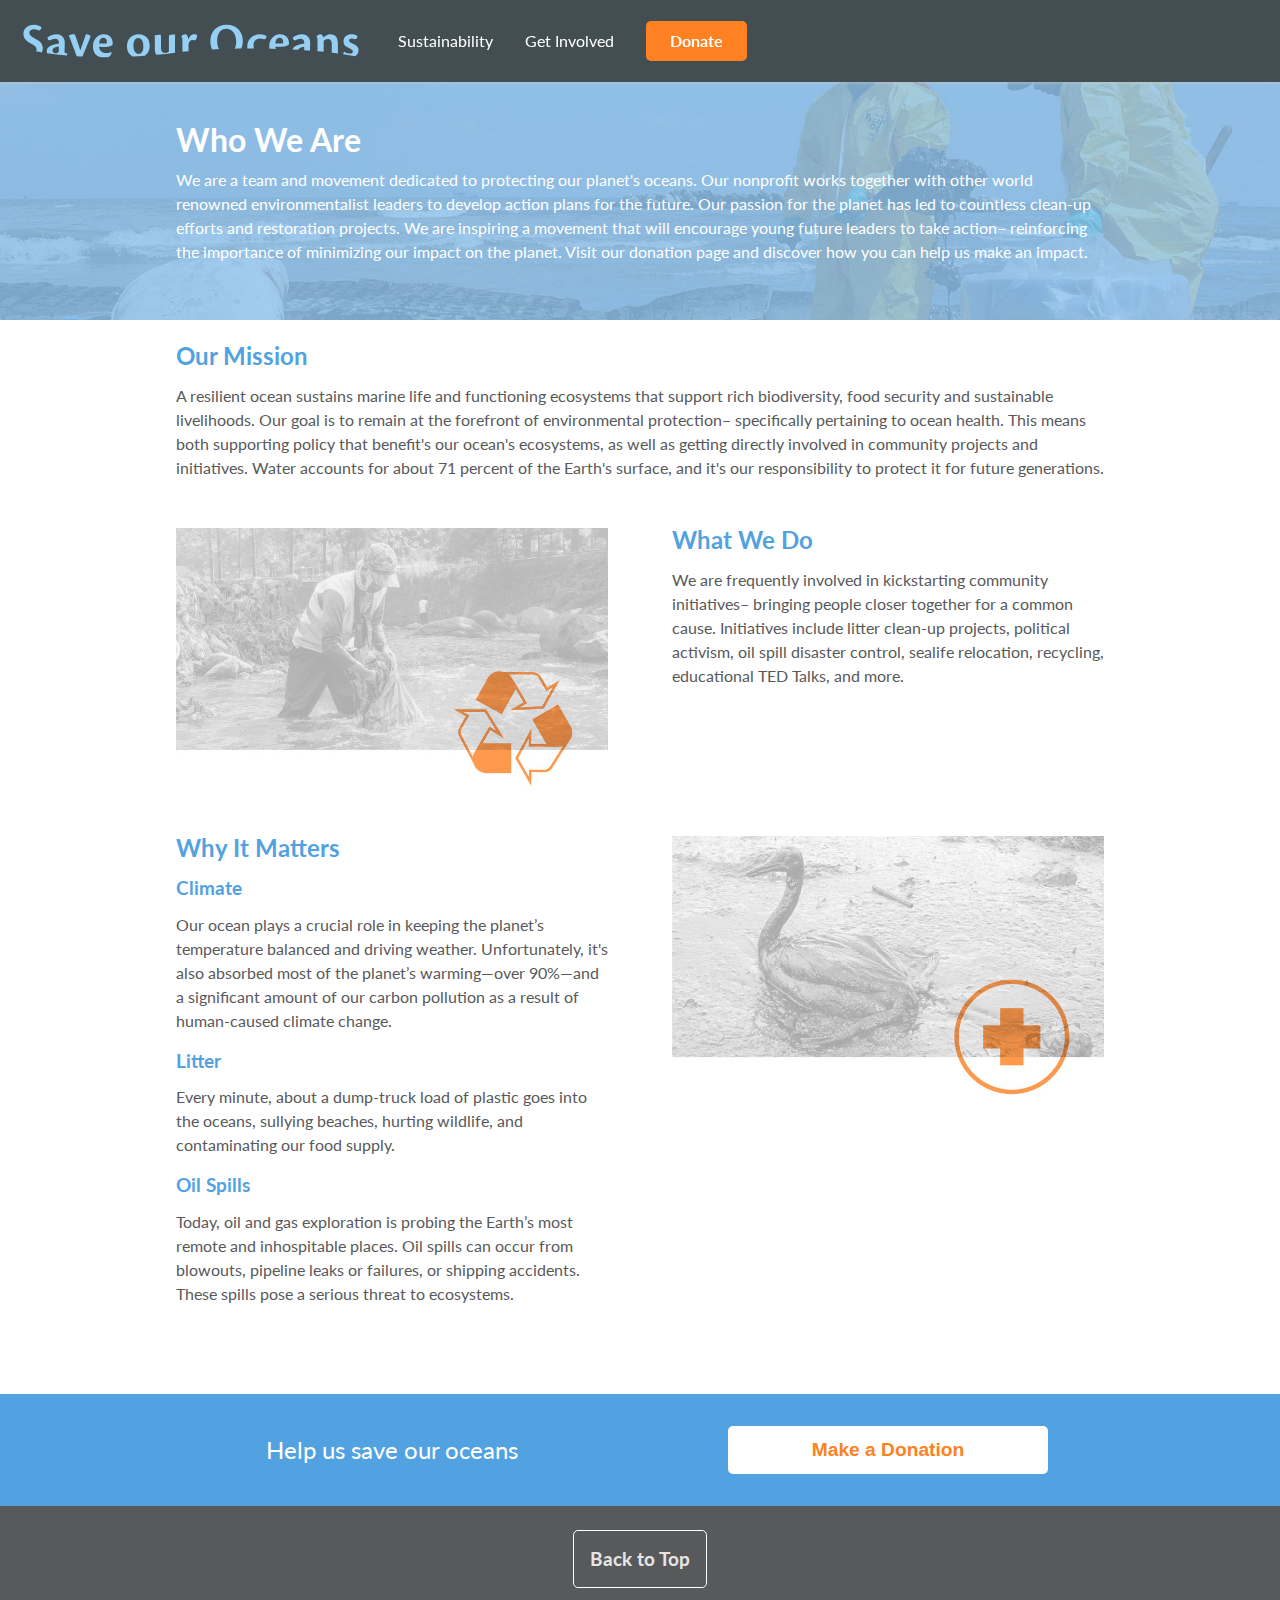
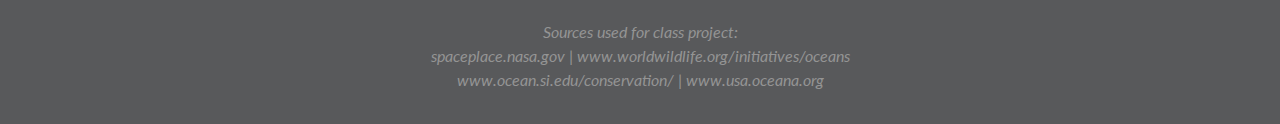
<file: index.html>
<DOCTYPE! html>
<html>
<head>
	<title></title>
	<link rel="stylesheet" type="text/css" href="group-2.css">
	<meta name="viewport" content="width=device-width, initial-scale=1.0">
	<link href="https://fonts.googleapis.com/css?family=Lato&display=swap" rel="stylesheet">
</head>
<body>

	<nav>
		<a href="index.html"><img class="top-logo" src="images/SVG/SaveOurOceansLogo.svg" width="350"></a>
		<a href="group-2-recycle.html" class="page-links">Sustainability</a>
		<a href="getInvolved.html" class="page-links">Get Involved</a>
		<a href="#/" class="page-links nav-donate-button" id="donateButton">Donate</a>
		<div id="mobile-menu-button">&#9776;</div>
	</nav>

<div id="lightbox">
  <div id="lightbox_content">
    <div id="close">&times;</div>
    <h2>Make a Donation</h2>
    <p>Taking care of our oceans is a big job and every little bit helps. There are many hardworking organizations doing everything they can protect and preserve our oceans. </p>
    <br>
    <div class="donationOption"><a href="https://theoceancleanup.com/">The Ocean Clean Up</a></div>
    <div class="donationOption"><a href="https://act.oceana.org/page/24570/donate/1?ea.tracking.id=MR_SEM_GG_Brand18&gclid=EAIaIQobChMIxp-X8PWV6AIVh5-zCh2rNw-YEAAYASAAEgKXE_D_BwE">Oceana.org</a></div>
    <div class="donationOption"><a href="https://coral.org/">Coral Reef Alliance</a></div>
    <div class="donationOption"><a href="https://www.projectaware.org/">Project AWARE</a></div>
  </div>
</div>

<div class="one-row-wrapper banner-image">	
	<div><h1>Who We Are</h1><p>We are a team and movement dedicated to protecting our planet's oceans. Our nonprofit works together with other world renowned environmentalist leaders to develop action plans for the future. Our passion for the planet has led to countless clean-up efforts and restoration projects. We are inspiring a movement that will encourage young future leaders to take action– reinforcing the importance of minimizing our impact on the planet. Visit our donation page and discover how you can help us make an impact.</p></div>
</div>

<div class="one-row-wrapper">	
	<div><h2>Our Mission</h2><p>A resilient ocean sustains marine life and functioning ecosystems that support rich biodiversity, food security and sustainable livelihoods. Our goal is to remain at the forefront of environmental protection– specifically pertaining to ocean health. This means both supporting policy that benefit's our ocean's ecosystems, as well as getting directly involved in community projects and initiatives. Water accounts for about 71 percent of the Earth's surface, and it's our responsibility to protect it for future generations. </p></div>
</div>

<div class="two-row-wrapper">
	<div><img src="images/cleaning-up-litter.jpg" width="400" alt="Man picking up litter while standing in water."></div>	
	<div><h2>What We Do</h2><p>We are frequently involved in kickstarting community initiatives– bringing people closer together for a common cause. Initiatives include litter clean-up projects, political activism, oil spill disaster control, sealife relocation, recycling, educational TED Talks, and more.</p></div>
</div>

<div class="two-row-wrapper">
	<div><h2>Why It Matters</h2><h3>Climate</h3><p>Our ocean plays a crucial role in keeping the planet’s temperature balanced and driving weather. Unfortunately, it's also absorbed most of the planet’s warming—over 90%—and a significant amount of our carbon pollution as a result of human-caused climate change.</p><h3>Litter</h3><p>Every minute, about a dump-truck load of plastic goes into the oceans, sullying beaches, hurting wildlife, and contaminating our food supply.</p><h3>Oil Spills</h3><p>Today, oil and gas exploration is probing the Earth’s most remote and inhospitable places. Oil spills can occur from blowouts, pipeline leaks or failures, or shipping accidents. These spills pose a serious threat to ecosystems.</p></div>	
	<div><img src="images/bird-covered-in-oil.jpg" width="400" alt="Bird covered in oil after oil spill."></div>
</div>


<div id="donation-container" class="two-row-wrapper">
	<div>Help us save our oceans</div>
	<div><button class="donation-button">Make a Donation</button></div>
</div>	
<footer><div id="back-top-top">Back to Top</div><div class="sources"><em>Sources used for class project:<br /><a href="https://spaceplace.nasa.gov/water/en/" target="_blank">spaceplace.nasa.gov</a>  |  <a href="https://www.worldwildlife.org/initiatives/oceans" target="_blank">www.worldwildlife.org/initiatives/oceans</a><br /><a href="https://ocean.si.edu/conservation/climate-change/how-you-can-help-ocean" target="_blank">www.ocean.si.edu/conservation/</a>  |  <a href="https://usa.oceana.org/blog/photos-international-coastal-cleanup-day-five-ways-help-oceans" target="_blank">www.usa.oceana.org</a></em></div>
</footer>

<script type="text/javascript" src="group-2.js"></script>
</body>
</html>
</file>
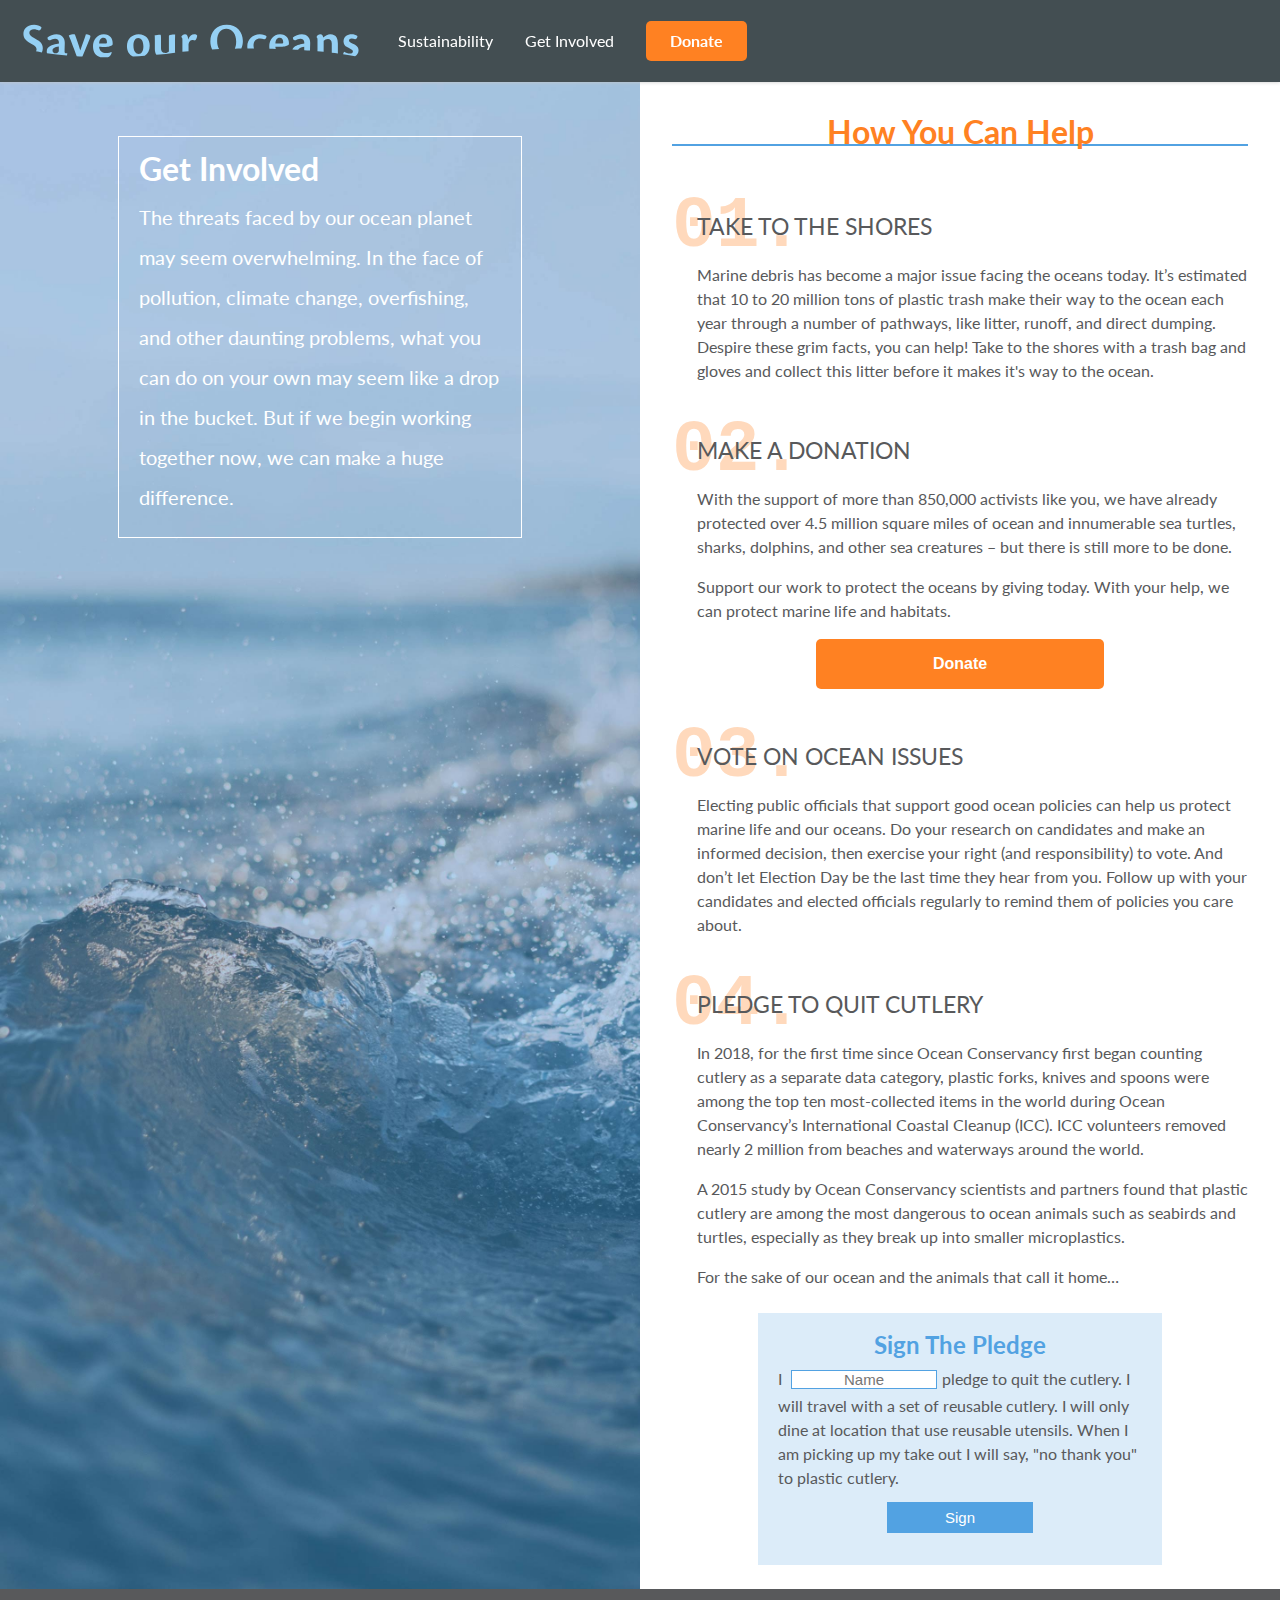
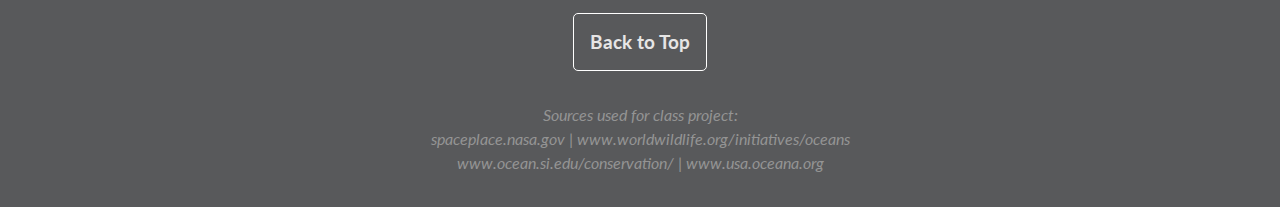
<file: getInvolved.html>
<DOCTYPE! html>
<html>
<head>
	<title></title>
	<link rel="stylesheet" type="text/css" href="group-2.css">
	<meta name="viewport" content="width=device-width, initial-scale=1.0">
    <link href="https://fonts.googleapis.com/css?family=Lato&display=swap" rel="stylesheet">
</head>
<body>

	<nav>
        <a href="index.html"><img class="top-logo" src="images/SVG/SaveOurOceansLogo.svg" width="350"></a>
        <a href="group-2-recycle.html" class="page-links">Sustainability</a>
        <a href="getInvolved.html" class="page-links">Get Involved</a>
        <a href="#/" class="page-links nav-donate-button" id="donateButton">Donate</a>
        <div id="mobile-menu-button">&#9776;</div>
    </nav>
    
<div class="get-involved">
<div class="two-row-wrapper two-row-wrapper-get-involved-page margin-top-spacer">
	
	<div class="left">
        <div class="text">
        <h1>Get Involved</h1>
        <p>The threats faced by our ocean planet may seem overwhelming. In the face of pollution, climate change, overfishing, and other daunting problems, what you can do on your own may seem like a drop in the bucket. But if we begin working together now, we can make a huge difference.</p>
    </div></div>	
	
	<div class="entry">
        <H1>How You Can Help</H1>
        <div class="entry">
            <span class="number"><b>01.</b></span>
            <h4>Take to the shores</h4>

            <p>Marine debris has become a major issue facing the oceans today. It’s estimated that 10 to 20 million tons of plastic trash make their way to the ocean each year through a number of pathways, like litter, runoff, and direct dumping. Despire these grim facts, you can help! Take to the shores with a trash bag and gloves and collect this litter before it makes it's way to the ocean.
       
        </div>
        
        <div class="entry">
            <span class="number"><b>02.</b></span>
            <h4>Make a donation</h4>
            
                <p>With the support of more than 850,000 activists like you, we have already protected over 4.5 million square miles of ocean and innumerable sea turtles, sharks, dolphins, and other sea creatures – but there is still more to be done.</p>

                <p>Support our work to protect the oceans by giving today. With your help, we can protect marine life and habitats.</p>
<button id="donateButtonInBodyText">Donate</button>

<div id="lightbox">
  <div id="lightbox_content">
    <div id="close">&times;</div>
    <h2>Make a Donation</h2>
    <p>Taking care of our oceans is a big job and every little bit helps. There are many hardworking organizations doing everything they can protect and preserve our oceans. </p>
    <br>
    <div class="donationOption"><a href="https://theoceancleanup.com/">The Ocean Clean Up</a></div>
    <div class="donationOption"><a href="https://act.oceana.org/page/24570/donate/1?ea.tracking.id=MR_SEM_GG_Brand18&gclid=EAIaIQobChMIxp-X8PWV6AIVh5-zCh2rNw-YEAAYASAAEgKXE_D_BwE">Oceana.org</a></div>
    <div class="donationOption"><a href="https://coral.org/">Coral Reef Alliance</a></div>
    <div class="donationOption"><a href="https://www.projectaware.org/">Project AWARE</a></div>
  </div>
</div>
  
        </div>
            <div class="entry">
            <span class="number"><b>03.</b></span>
            <h4>Vote on ocean issues</h4>
            
                <p>Electing public officials that support good ocean policies can help us protect marine life and our oceans. Do your research on candidates and make an informed decision, then exercise your right (and responsibility) to vote. And don’t let Election Day be the last time they hear from you. Follow up with your candidates and elected officials regularly to remind them of policies you care about.</p>
         
        </div>
            
        <div class="entry">    
            <span class="number"><b>04.</b></span>
            <h4>Pledge to quit cutlery</h4>
            <p>In 2018, for the first time since Ocean Conservancy first began counting cutlery as a separate data category, plastic forks, knives and spoons were among the top ten most-collected items in the world during Ocean Conservancy’s International Coastal Cleanup (ICC). ICC volunteers removed nearly 2 million from beaches and waterways around the world.</p>
            <p>A 2015 study by Ocean Conservancy scientists and partners found that plastic cutlery are among the most dangerous to ocean animals such as seabirds and turtles, especially as they break up into smaller microplastics.</p>
            <p>For the sake of our ocean and the animals that call it home…</p>
            <br>
            
            <div class="pledge">
                
            <h2>Sign The Pledge</h2>
            I <input type="text" id="pledgeName" placeholder="Name">pledge to quit the cutlery. I will travel with a set of reusable cutlery. I will only dine at location that use reusable utensils. When I am picking up my take out I will say, "no thank you" to plastic cutlery. 
            <br>
                
            <input type="button" id="sign" placeholder="sign" value="Sign">
                
            </div>
        </div>
	</div>
</div>

<footer><div id="back-top-top">Back to Top</div><div class="sources"><em>Sources used for class project:<br /><a href="https://spaceplace.nasa.gov/water/en/" target="_blank">spaceplace.nasa.gov</a>  |  <a href="https://www.worldwildlife.org/initiatives/oceans" target="_blank">www.worldwildlife.org/initiatives/oceans</a><br /><a href="https://ocean.si.edu/conservation/climate-change/how-you-can-help-ocean" target="_blank">www.ocean.si.edu/conservation/</a>  |  <a href="https://usa.oceana.org/blog/photos-international-coastal-cleanup-day-five-ways-help-oceans" target="_blank">www.usa.oceana.org</a></em></div>
</footer>

<script type="text/javascript" src="group-2.js"></script>
<script>

// Signing the pledge
var sign = document.getElementById('sign');

sign.addEventListener("click", function() {
    var naming = document.getElementById('pledgeName');
    alert(naming.value + ", thank you for pledging to quit the cutlery.");
});

</script>
</body>
</html>    
    
<!-- sources:
https://ocean.si.edu/conservation/climate-change/how-you-can-help-ocean

https://usa.oceana.org/blog/photos-international-coastal-cleanup-day-five-ways-help-oceans
-->
</file>
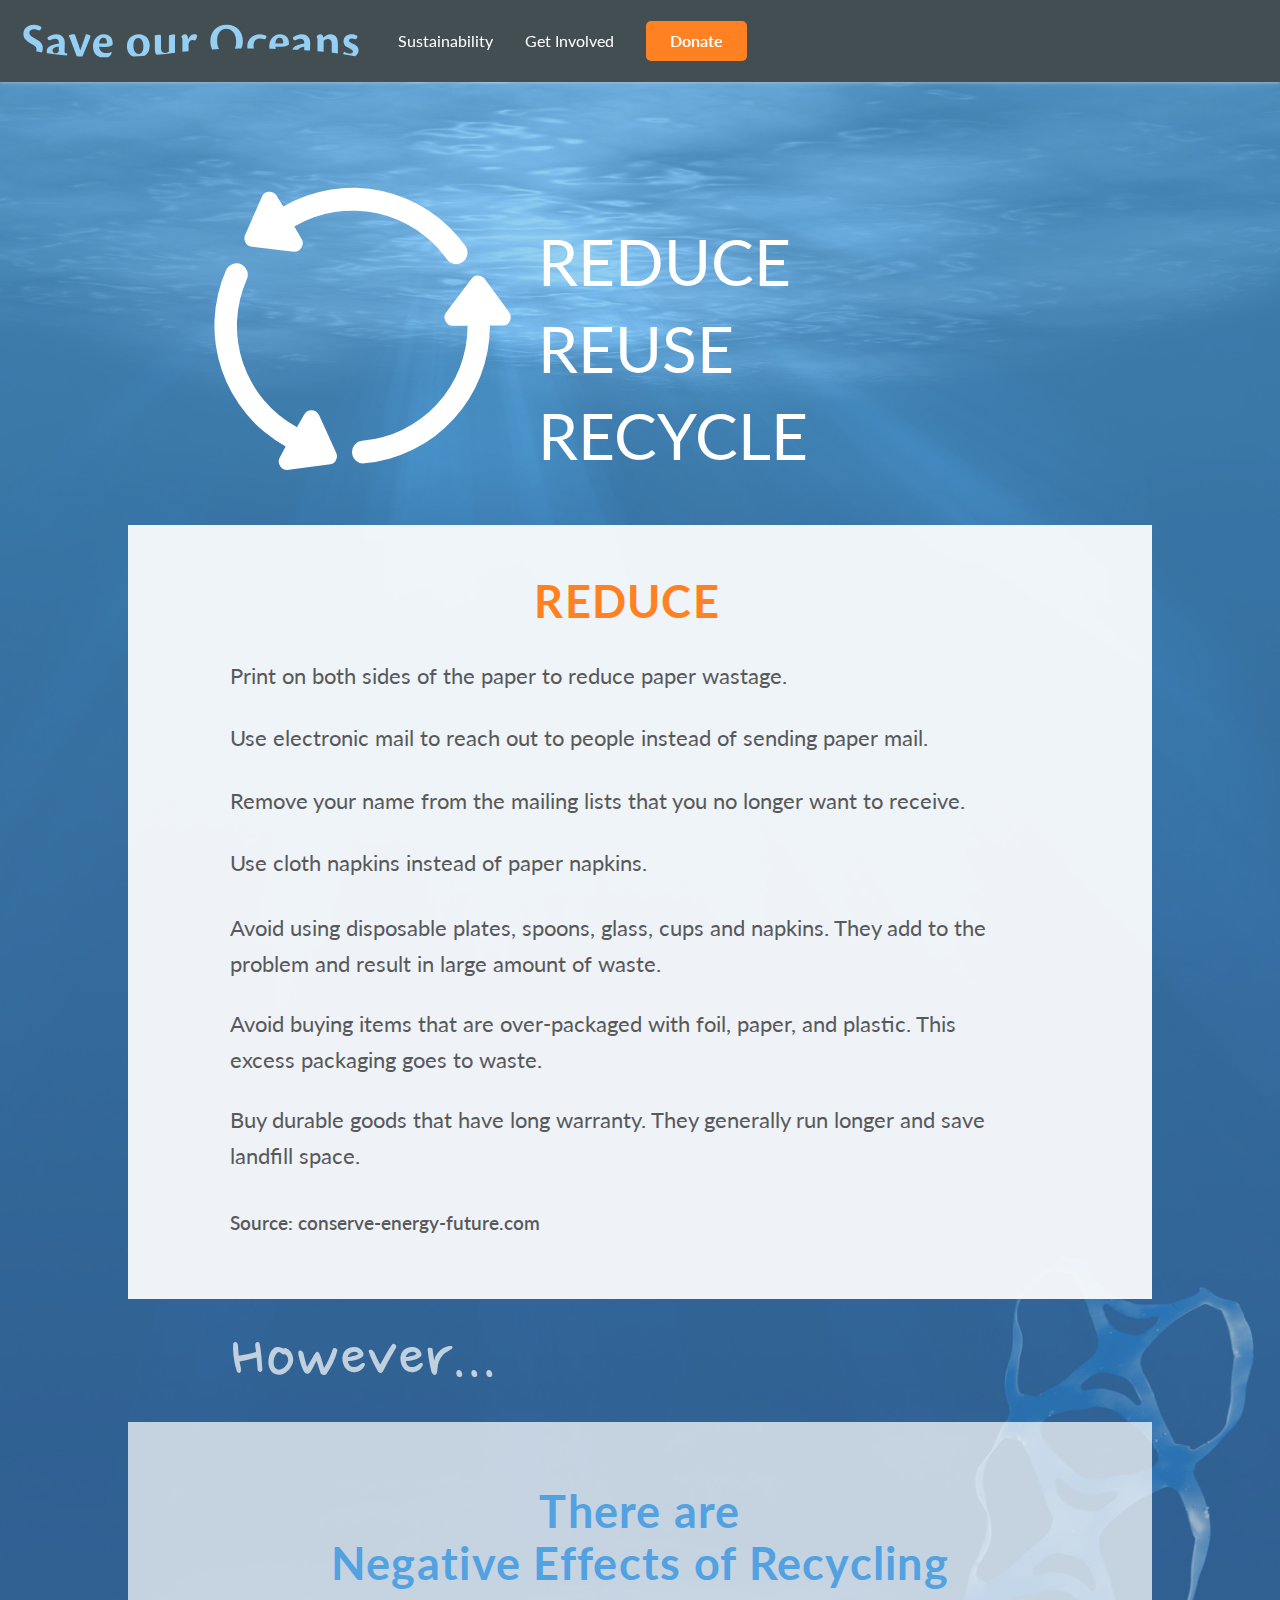
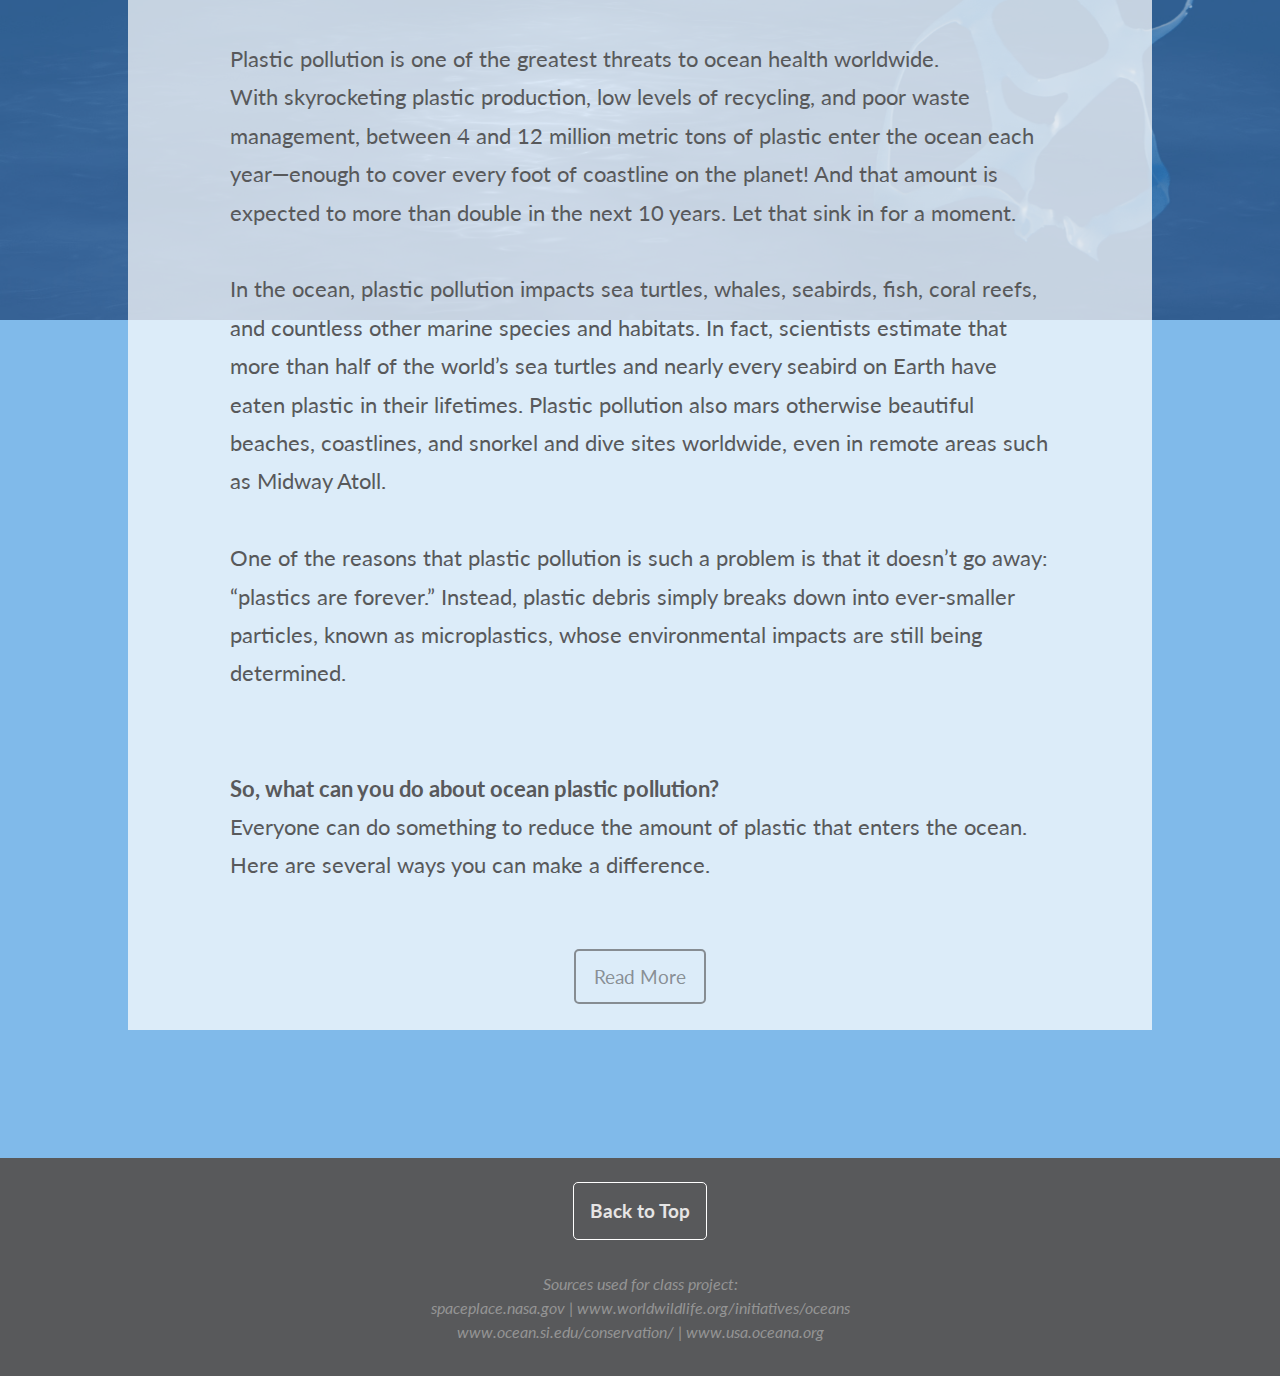
<file: group-2-recycle.html>
<!DOCTYPE html>
<html>
<head>
	<title>Save our Oceans - Sustainability page</title>
    
    <link rel="stylesheet" type="text/css" href="group-2.css">
    
    <link rel="stylesheet" type="text/css" href="group-2-recycle.css">
    
	<meta name="viewport" content="width=device-width, initial-scale=1.0">
    <link href="https://fonts.googleapis.com/css?family=Lato:300,300i,400,400i,700,700i,900,900i&display=swap" rel="stylesheet">
    <link href="https://fonts.googleapis.com/css?family=Amatic+SC|Architects+Daughter|Covered+By+Your+Grace|Gamja+Flower|Give+You+Glory|Mansalva|Mrs+Saint+Delafield|Nanum+Pen+Script|Poor+Story&display=swap" rel="stylesheet">
    <script src="https://ajax.googleapis.com/ajax/libs/jquery/3.4.1/jquery.min.js"></script>
</head>
<body class="wrapper_RM">
       
<nav>
        <a href="index.html"><img class="top-logo" src="images/SVG/SaveOurOceansLogo.svg" width="350"></a>
        <a href="group-2-recycle.html" class="page-links">Sustainability</a>
        <a href="getInvolved.html" class="page-links">Get Involved</a>
        <a href="#/" class="page-links nav-donate-button" id="donateButton">Donate</a>
        <div id="mobile-menu-button">&#9776;</div>
    </nav>

<div id="lightbox">
  <div id="lightbox_content">
    <div id="close">&times;</div>
    <h2>Make a Donation</h2>
    <p>Taking care of our oceans is a big job and every little bit helps. There are many hardworking organizations doing everything they can protect and preserve our oceans. </p>
    <br>
    <div class="donationOption"><a href="https://theoceancleanup.com/">The Ocean Clean Up</a></div>
    <div class="donationOption"><a href="https://act.oceana.org/page/24570/donate/1?ea.tracking.id=MR_SEM_GG_Brand18&gclid=EAIaIQobChMIxp-X8PWV6AIVh5-zCh2rNw-YEAAYASAAEgKXE_D_BwE">Oceana.org</a></div>
    <div class="donationOption"><a href="https://coral.org/">Coral Reef Alliance</a></div>
    <div class="donationOption"><a href="https://www.projectaware.org/">Project AWARE</a></div>
  </div>
</div>

<div class="underThesea">
	<div class="contentBox">
        <div class="swop"><img id="threeRsWhite" href="images/SVG/recycleThinner.svg" alt="recycling symbol" src="images/SVG/recycleThinner.svg">
        </div>
        <div class="sustain">
            <ul class="listed">
                <li id="R1">REDUCE</li><br/>
                <li id="R2">REUSE</li><br/>
                <li id="R3">RECYCLE</li><br/>
            </ul>
        </div>
        <div id="R1_Explained">
             
             <div class="rListgroup_R1">REDUCE<br/>
	         </div>
               
             <div class="rlisting_R1">Print on both sides of the paper to reduce paper wastage.</div>
               
             <div class="rlisting_R1">Use electronic mail to reach out to people instead of sending paper mail.</div>
               
             <div class="rlisting_R1">Remove your name from the mailing lists that you no longer want to receive.</div>
               
             <div class="rlisting_R1 rlistingL_R1">Use cloth napkins instead of paper napkins.</div>
               
             <div class="rlistingL2_R1">Avoid using disposable plates, spoons, glass, cups and napkins. They add to the problem and result in large amount of waste.</div>
               
             <div class="rlistingL2_R1">Avoid buying items that are over-packaged with foil, paper, and plastic. This excess packaging goes to waste.</div>
               
             <div class="rlistingL2_R1">Buy durable goods that have long warranty. They generally run longer and save landfill space.</div>
          
            <div class="source_R1">Source: conserve-energy-future.com </div>
        
        </div>

        
        <div id="R2_Explained">
             
             <div class="rListgroup_R2">REUSE<br/>
	         </div>
             
             <div class="rlisting_R2">Used wood can be used as firewood or can be used woodcrafts.</div>
            
             <div class="rlisting_R2 rlistingL_R2">Old and waste envelopes can be used by children to make short notes.</div>
            
             <div class="rlistingL2_R2">Old jars and pots can be used to store items in kitchen. They can also be used to store loose items together such as computer wires.</div>
               
             <div class="rlistingL2_R2">Old tires can either be sent to recycling station or can be used to make tire swing.</div>
               
             <div class="rlistingL2_R2">Old newspapers can be used to pack items when you’re planning to move to another home or store old items.</div>
            
             <div class="rlistingL2_R2">Waste paper can be used to make notes and sketches and can be send to recycling center when you don’t need them anymore.</div>
            
             <div class="rListgroup_R2 Head2_R2">Donate<br/>
	         </div>
               
             <div class="rlistingL2_R2">Your old books can be used by poor children or can be donated to public libraries.</div>
               
             <div class="rlistingL2_R2">Your unwanted clothes can be used by street children or can be donated to charity institutions.</div>
               
             <div class="rlistingL2_R2">Old electric equipment can be donated to schools or NGO’s so that they can use them.</div>
            
             <div class="rlistingL2_R2">Rechargeable batteries can be used again and again and helps to reduce unnecessary wastage as opposed to regular batteries.</div>
          
             <div class="source_R2">Source: conserve-energy-future.com </div>
        
        </div>
 
        <div id="R3_Explained">
             
             <div class="rListgroup_R3">RECYCLE<br/>
	         </div>
             
             <div class="rlisting_R3">Buy products that can be recycled such as glass jars.</div>
            
             <div class="rlisting_R3">Buy products that have been made from recycled material.</div>
            
             <div class="rlisting_R3 rlistingL_R3">Use recycled paper for printing or making paper handicrafts.</div>
            
             <div class="rlistingL2_R3">Buy products from market that are made up of recycled materials i.e. the product should be environment friendly.</div>
               
             <div class="rlistingL2_R3">Avoid buying hazardous materials that could pose difficulty for you to recycle. Buy non-toxic products, whenever possible.</div>

          
            <div class="source_R3">Source: conserve-energy-future.com </div>
        
        </div>
        <div class="however">
        However...
        </div>
        <div>
        <img id="rings" href="images/plastic_rings.png" src="images/plastic_rings.png" alt="plastic rings floating in ocean">
        </div>
        <div class="NegFx">
             
             <div class="rListgroup_NegFx">There are<br/>Negative Effects of Recycling<br/>
	         </div>
             
             <div class="rArticle">Plastic pollution is one of the greatest threats to ocean health worldwide.<br/>With skyrocketing plastic production, low levels of recycling, and poor waste management, between 4 and 12 million metric tons of plastic enter the ocean each year—enough to cover every foot of coastline on the planet! And that amount is expected to more than double in the next 10 years. Let that sink in for a moment.<br/>
             <br/>

             In the ocean, plastic pollution impacts sea turtles, whales, seabirds, fish, coral reefs, and countless other marine species and habitats. In fact, scientists estimate that more than half of the world’s sea turtles and nearly every seabird on Earth have eaten plastic in their lifetimes. Plastic pollution also mars otherwise beautiful beaches, coastlines, and snorkel and dive sites worldwide, even in remote areas such as Midway Atoll.<br/><br/>
             
             One of the reasons that plastic pollution is such a problem is that it doesn’t go away: “plastics are forever.” Instead, plastic debris simply breaks down into ever-smaller particles, known as microplastics, whose environmental impacts are still being determined.<br/><br/></div>
            
             <div class="helpUs">
             <b>So, what can you do about ocean plastic pollution?</b><br/>
             Everyone can do something to reduce the amount of plastic that enters the ocean. Here are several ways you can make a difference.<br/><br/>
             </div>
            
             <div id="buttonMore" type="button">
             </div>
             
             <span id="hiddenWords">
                 
             <div class="waysToHelp">
             <b>Reduce Your Use of Single-Use Plastics</b><br/>
             Wherever you live, the easiest and most direct way that you can get started is by reducing your own use of single-use plastics. Single-use plastics include plastic bags, water bottles, straws, cups, utensils, dry cleaning bags, take-out containers, and any other plastic items that are used once and then discarded.<br/>
             The best way to do this is by a) refusing any single-use plastics that you do not need (e.g. straws, plastic bags, takeout utensils, takeout containers), and b) purchasing, and carrying with you, reusable versions of those products, including reusable grocery bags, produce bags, bottles, utensils, coffee cups, and dry cleaning garment bags. And when you refuse single-use plastic items, help businesses by letting them know that you would like them to offer alternatives.<br/><br/>
             </div>
            
             <div class="waysToHelp">
             <b>Recycle Properly</b><br/>
             This should go without saying, but when you use single-use (and other) plastics that can be recycled, always be sure to recycle them. At present, just 9% of plastic is recycled worldwide. Recycling helps keep plastics out of the ocean and reduces the amount of “new” plastic in circulation. If you need help finding a place to recycle plastic waste near you, check Earth911’s recycling directory. It's also important to check with your local recycling center about the types of plastic they accept.<br/><br/>
             </div>
            
             <div class="waysToHelp">
             <b>Participate In (or Organize) a Beach or River Cleanup</b><br/>
             Help remove plastics from the ocean and prevent them from getting there in the first place by participating in, or organizing a cleanup of your local beach or waterway. This is one of the most direct and rewarding ways to fight ocean plastic pollution. You can simply go to the beach or waterway and collect plastic waste on your own or with friends or family, or you can join a local organization’s cleanup or an international event like the International Coastal Cleanup.<br/><br/>
             </div>
            
             <div class="waysToHelp">
             <b>Support Bans</b><br/>
             Many municipalities around the world have enacted bans on single use plastic bags, takeout containers, and bottles. You can support the adoption of such policies in your community. Here is a list of resources for legislative bodies considering limiting the use of plastic bags.<br/><br/>
             </div>
            
             <div class="waysToHelp">
             <b>Avoid Products Containing Microbeads</b><br/>
             Tiny plastic particles, called “microbeads,” have become a growing source of ocean plastic pollution in recent years. Microbeads are found in some face scrubs, toothpastes, and bodywashes, and they readily enter our oceans and waterways through our sewer systems, and affect hundreds of marine species. Avoid products containing plastic microbeads by looking for “polythelene” and “polypropylene” on the ingredient labels of your cosmetic products (find a list of products containing microbeads here).<br/><br/>
             </div>
            
             <div class="waysToHelp">
             <b>Spread the Word</b><br/>
             Stay informed on issues related to plastic pollution and help make others aware of the problem. Tell your friends and family about how they can be part of the solution, or host a viewing party for one of the many plastic pollution focused documentaries, like Bag It, Addicted to Plastic,
             Plasticized, or Garbage Island.<br/><br/>
             </div>
            
             <div class="waysToHelp">
             <b>Support Organizations Addressing Plastic Pollution</b><br/>
             There are many non-profit organizations working to reduce and eliminate ocean plastic pollution in a variety of different ways, including Oceanic Society, Plastic Pollution Coalition, 5 Gyres, Algalita, Plastic Soup Foundation, and others. These organizations rely on donations from people like you to continue their important work. Even small donations can make a big difference!<br/><br/>
             </div>
            
             <div class="rArticle">
             These seven ideas only scratch the surface for ways you can help address the growing problem of plastic pollution in the oceans. The important thing is that we all do something, no matter how small. For more ideas and resources, sign up to join our Blue Habits community of people worldwide committed to joyful daily actions that improve ocean health.<br/>
             </div>
          
             <div class="source_NegFx" id="sourceMore">Source: Brian Hutchinson, oceanicsociety.org </div>
                 
              </span>
            
             <div id="readMoreOrLess" type="button">Read More
             </div>
        
        </div>
        
        
    </div>
</div>

<div id="lightbox">
  <div id="lightbox_content">
    <div id="close">&times;</div>
    <h2>Make a Donation</h2>
    <p>Taking care of our oceans is a big job and every little bit helps. There are many hardworking organizations doing everything they can protect and preserve our oceans. </p>
    <br>
    <div class="donationOption"><a href="https://theoceancleanup.com/">The Ocean Clean Up</a></div>
    <div class="donationOption"><a href="https://act.oceana.org/page/24570/donate/1?ea.tracking.id=MR_SEM_GG_Brand18&gclid=EAIaIQobChMIxp-X8PWV6AIVh5-zCh2rNw-YEAAYASAAEgKXE_D_BwE">Oceana.org</a></div>
    <div class="donationOption"><a href="https://coral.org/">Coral Reef Alliance</a></div>
    <div class="donationOption"><a href="https://www.projectaware.org/">Project AWARE</a></div>
  </div>
</div>

<footer><div id="back-top-top">Back to Top</div><div class="sources"><em>Sources used for class project:<br /><a href="https://spaceplace.nasa.gov/water/en/" target="_blank">spaceplace.nasa.gov</a>  |  <a href="https://www.worldwildlife.org/initiatives/oceans" target="_blank">www.worldwildlife.org/initiatives/oceans</a><br /><a href="https://ocean.si.edu/conservation/climate-change/how-you-can-help-ocean" target="_blank">www.ocean.si.edu/conservation/</a>  |  <a href="https://usa.oceana.org/blog/photos-international-coastal-cleanup-day-five-ways-help-oceans" target="_blank">www.usa.oceana.org</a></em></div>
</footer>
    
<script type="text/javascript" src="group-2.js"></script>
</body>
</html>
</file>
<file: group-2.css>
* {
	margin: 0;
    box-sizing:border-box;
}

h1, h2, h3 {
	margin-bottom: .8rem;
	color: #52a2e2;
	padding: 0;
}

body {
	font-family: 'Lato', Calibri;
	font-weight: 400;
	line-height: 1.5rem;
	color: #58595b;
    display: block;
	overflow:auto;
}
.wrapper_RM {
    width:100vw;
    margin-left: auto;
    margin-right: auto;
}
h1 {
	font-weight: bold;
	color: #ff8122;
}

h2 {
	font-weight: bold;
	margin-bottom: .5rem;
	color: #52a2e2;
}

h3 {
	font-weight: bold;
	color: #52a2e2;
	margin-top: 1rem;
}

h3 + p {
	margin-top: 0;
}

p {
	margin-top: 1rem;
}

nav {
	display: flex;
    align-items: center;
    background-color: #434e52;
    padding-top: 1rem;
    padding-bottom: 1rem;
    padding-right: 1rem;
    -webkit-box-shadow: 0px 0px 4px 0px rgba(199,199,199,1);
-moz-box-shadow: 0px 0px 4px 0px rgba(199,199,199,1);
box-shadow: 0px 0px 4px 0px rgba(199,199,199,1);
    position: fixed;
    width: 100%;
    margin-bottom: 1.5rem;
    transition: top .5s;
    z-index: 99999;
    top: 0;
}

nav a {
	color: white;
	text-decoration: none;
}

nav a:hover {
	color: #FF8122;
}

nav > * {
	padding-left: 1rem;
	padding-right: 1rem;
}

a.current-page {
	color: #ff8122;
}

#mobile-menu-button {
	display: none;
	position: absolute;
	color: white;
	font-size: 2rem;
	cursor: pointer;
	top: 1.6rem;
	right: .5rem;
}

.top-logo {
	display: block;
	color: white;
	align-items: right;
	padding-left: 0;
	max-width: 100%;
}

.sustain ul li{
    display:inline-block;
}

.two-row-wrapper {
	display: flex;
}

.two-row-wrapper > * {
	flex: 1;
    padding: 1.5rem 2rem 1.5rem 2rem;
}

.pledge {
    background-color: rgba(82,162,226,.2);
    padding: 20px;
    width: 70%;
    margin: 0px auto;
}

.pledge p {
    color: #52a2e2;
}

.pledge h2 {
    text-align: center;
}

.number {
    color:rgba(255,129,34,.3);
    /*use .3 for rgba not .2 */
    font-size:73px;
    font-family: "Courier New", Courier, monospace;
    position: absolute;
    padding-top: 3.5rem;
}

.entry h4 {
    color: #58595b;
    text-transform: uppercase;
    position: relative;
    z-index: 9999;
    padding-top: 55px;
    padding-left: 25px;
    font-size: 23px;
    margin-bottom: 25px;
    font-weight: 400;
}

.entry p {
    padding-left: 25px;
}

.entry h1 {
    margin-top: 3rem;
    border-bottom: 2px solid #52a2e2;
    text-align: center;
}

.left {
    background-image: url(images/12.jpg);
    background-repeat: no-repeat; /* Do not repeat the image */
    background-size: cover; /
}

.left p {
    color: white;
    line-height: 2;
    font-size: 20px;
}

.left h1 {
    color:white;
}

.left .text {
    border: 1px solid white;
    padding: 20px;
    width: 70%;
    margin: 0 auto;
    margin-top: 4rem; 
}

input[type=button], input[type=submit], input[type=reset] {
  background-color: #52a2e2;
  border: none;
  color: white;
  padding: 7px 15px;
  text-decoration: none;
  cursor: pointer;
font-size: 15px;
width: 20%;
    display: block;
    margin: 12px auto;
    text-align:center;
}

input[type=text] {
  border: 1px solid #52a2e2;
  color: black;
  padding: 0px 15px;
  text-decoration: none;
  cursor: pointer;
font-size: 15px;
    width: 20%;
    margin: 5px 5px;
    text-align:center;
}

.banner-image {
	background-image: url("images/cleaning-ocean.jpg");
	background-size: cover;
	color: white;
	padding-top: 6.5rem;
	padding-bottom: 2rem;
}

.banner-image h1, .banner-image h2, .banner-image h3 {
	color: white;
}

.two-row-wrapper, .one-row-wrapper {
	display: flex;
}

.two-row-wrapper img, .one-row-wrapper img {
	width: 100%;
}

.two-row-wrapper > *, .one-row-wrapper > *{
	flex: 1;
	padding: 1.5rem 2rem 1.5rem 2rem;
}

#donation-container {
	align-items: center;
	text-align: center;
	justify-content: center;
	background-color: #52a2e2;
	height: 7rem;
	margin-top: 4rem;
	color: white;
	font-size: 1.5rem;
}

button:hover {
	opacity: .7;
	transition: opacity .5s;
	cursor: pointer;
}

.donation-button {
    background-color: white;
    border: 0;
    border-radius: 5px;
    width: 20rem;
    height: 3rem;
    font-size: 1.2rem;
    font-weight: bold;
    color: #ff8122;
}

footer {
	display: flex;
	flex-direction: column;
	align-items: center;
	justify-content: center;
	text-align: center;
	color: white;
	background-color: #58595b;	
}

.footer-logo-wrapper {
	width:100%;
	padding-top: 2rem;
	padding-bottom: 2rem;
	background-image: url('images/water.jpg');
	background-size: cover;
}

.footer-logo {
	max-width: 90%;
}

#back-top-top {
	color: #e6e5e5;
	font-size: 1.2rem;
	cursor: pointer;
	margin-top: 2rem;
	padding: 1rem;
	border: 1px solid white;
	font-weight: bold;
	width: fit-content;
	margin: 0 auto;
	margin-top: 1.5rem;
	border-radius: 5px;
}

#back-top-top:hover {
	opacity: .7;
}

.sources {
	padding-top: 2rem;
	padding-bottom: 2rem;
}

.sources, .sources a {
	text-align: center;
	color: #949494;
	text-decoration: none;
}

.margin-top-spacer {
	margin-top: 3rem;
}

#lightbox {
  position: fixed;
  width: 100%;
  height: 100%;
  top: 0px;
  left: 0px;
  background: rgba(0, 0, 0, 0.3);
  display: none;
  z-index: 99999999999999;
}

#lightbox.open {
  display: block;
  background:url(images/water.png);
  background-size: cover;
}

#lightbox_content {
  position: absolute;
  width: 350px;
  height: auto;
  background: white;
  border: 1px solid #52a2e2;;
  border-radius: 3px;
  top: 38%;
  left: 0;
  right: 0;
  margin: 0 auto;
  margin-top: -200px;
  text-align: center;
  padding: 60px 30px;
}

#close {
  position: absolute;
  right: 20px;
  top: 20px;
  height: 20px;
  width: 20px;
  font-size: 40px;
  text-align: center;
  color: rgba(255,129,34);
  cursor: pointer;
}

.donationOption {
  padding: 10px;
  background: #52a2e2;
  width: 170px;
  margin: 10px auto;
}

.donationOption a {
  text-decoration: none;
  color:white;
}

.donationOption:hover {
  background: rgba(82,162,226,.8);
}

button#donateButton {
    cursor: pointer;
    background: orange;
    padding: 8px;
    color: white;
    margin: 0px auto;
    display: block;
    font-weight: 700;
    font-size: 15px;
    text-transform: uppercase;
    margin-top: 10px
}

#donateButtonInBodyText {
      background-color: #ff8122;
      display: block;
      padding: 1rem;
      padding-left: 1.5rem;
      padding-right: 1.5rem;
      color: white;
      font-size: 1rem;
      font-weight: bold;
      border-radius: 5px;
      margin: 0 auto;
      border: 0;
      min-width: 50%;
      margin-top: 1rem;
}

/* MEDIA QUERIES ***************************************************************/

@media screen and (max-width: 649px) {

	nav {
		height: auto;
		flex-direction: column;
		align-items: center;
		padding: 0;
		padding-top: 5rem;
		justify-content: center;
	}

	/* hide links on mobile until hamburger icon is clicked */
	nav > a.page-links {
		padding: 1rem;
		display: none;
		width: 100%;
		text-align: center;
	}

	#mobile-menu-button {
		display: block;
	}

	.top-logo {
		position: absolute;
    	top: 1.5rem;
    	left: 1rem;
 		  width: 15rem;
	}

	.two-row-wrapper {
		flex-direction: column;
	}

	#donation-container {
		height: initial;
	}

	#donation-container div:nth-child(1) {
    	padding-bottom: 0;
  }
    .sources {
    	font-size: .8rem;
  }
  .left .text {
    width: 100%;
    margin-top: 3rem;
    margin-bottom: 3rem;
  }
  .pledge {
    width: 100%;
  }
  .pledge input[type=text] {
    padding: 0;
  }
}

@media screen and (min-width: 650px) {
	a.nav-donate-button {
    	background-color: #ff8122;
    	display: block;
    	padding: .5rem;
    	padding-left: 1.5rem;
    	padding-right: 1.5rem;
    	color: white;
    	font-weight: bold;
    	border-radius: 5px;
    	margin-right: 1rem;
    	margin-left: 1rem;
	}
	a.nav-donate-button:hover {
		color: white;
		opacity: .7;
		transition: opacity .5s;
	}
    
    input[type=text] {
        width: 40%;
    }
    input[type=button], input[type=submit], input[type=reset] {
        width: 40%;
    }
    
}

@media screen and (min-width: 1050px) {
	.two-row-wrapper, .one-row-wrapper {
		  padding-left: 9rem;
		  padding-right: 9rem;
	}
  .two-row-wrapper-get-involved-page {
      padding-left: 0;
      padding-right: 0;
  }
}
</file>
<file: group-2-recycle.css>
.underThesea {
  background-image: url("images/underthesea.jpg");
  background-color: #52a2e273;
  background-repeat: no-repeat;
    background-position:top;
  background-attachment:fixed;
  background-size: cover;
    overflow: auto;
    display: block;
}
.contentBox {
  margin:0px auto;
    padding: 0px;
    background-color:#52a2e285; 
    width: 100vw;
    height: 150%;
    float: left;
    display: inline-block;
}
#threeRsWhite {
  width: 25vw;
    display: block;
    margin-top:13vw;
    margin-bottom:3vw;
  margin-left:15%;
    border-radius: 50%;
    float: left;
}
#threeRsWhite:hover {
    transform-origin: center;
    transform:rotate(-360deg);
    transition-timing-function: cubic-bezier(0.42, 0, 0, 0.58);
    transition-duration: 5s;
    z-index: 50;
}
.listed {
    margin-left: 2%;
    margin-top: 17vw;
    line-height: 6.8vw;
    font-size: 5vw;
    color:#fff;
    padding-left: 0;
    float: left;
}
#R1:hover, #R2:hover, #R3:hover {
    color:#fff;
    text-shadow: 0 0 14px #ffffffc3;
    cursor: pointer;
}
.unlisted {
    margin-left: 2%;
    margin-top: 11vw;
    line-height: 6.8vw;
    font-size: 5vw;
    color:#ffffff73;
    float: left;
}
#R1_Explained {
    clear:both;
    width: 80%;
    margin-left: 10%;
    margin-right: 10%;
    margin-bottom: 10vw;
    padding-top: 5vw;
    padding-left:8%;
    padding-right:10%;
    padding-bottom:2vw;
    background-color: #ffffffeb;
    position: relative;
    z-index: 55;
    
}
#R2_Explained {
    clear:both;
    display:none;
    width: 80%;
    margin-left: 10%;
    margin-right: 10%;
    margin-bottom: 10vw;
    padding-top: 5vw;
    padding-left:8%;
    padding-right:10%;
    padding-bottom:2vw;
    background-color: #ffffffeb;
    position: relative;
    z-index: 55;
    
}
#R3_Explained {
    clear:both;
    display:none;
    width: 80%;
    margin-left: 10%;
    margin-right: 10%;
    margin-bottom: 10vw;
    padding-top: 5vw;
    padding-left:8%;
    padding-right:10%;
    padding-bottom:2vw;
    background-color: #ffffffeb;
    position: relative;
    z-index: 55;
    
}
.however {
    font-size: 6vw;
    color:#fff;
    font-weight: 200;
    margin-left: 18%;
    margin-top: -6vw;
    margin-bottom: 5.5vw;
    opacity: .7;
    font-family: 'Nanum Pen Script', cursive;
    font-weight: 400;
    
}
#rings {
    width:30%;
    opacity: .5;
    position: relative;
    z-index: 25;
    margin-top: -15vw;
    margin-left: 68%;
    animation: ringsFloating 30s infinite;
}
@keyframes ringsFloating {
    10% {transform: translateX(-3%);}
    20% {transform: translateY(-1vw);}
    30% {transform: translateX(-5%);}
    40% {transform: translateY(-1vw);}
    50% {transform: translateX(-2%);}
    60% {transform: translateY(-2vw);}
    80% {transform: translateY(-2vw);}
    100% {transform: translateX(-3%);}
}
.NegFx {
    clear:both;
    display:block;
    width: 80%;
    margin-top: -35vw;
    margin-left: 10%;
    margin-right: 10%;
    margin-bottom: 10vw;
    padding-top: 5vw;
    padding-left:8%;
    padding-right:8%;
    padding-bottom:2vw;
    background-color: #ffffffb8;
    line-height: 4vw;
    position: relative;
    z-index: 50;
    
}
div.rListgroup_NegFx {
    font-size:3.5vw;
    font-weight:700;
    letter-spacing:.1vw;
    margin-bottom:3vw;
  color: #52A2E2;
    text-align:center;
}
div.rListgroup_R1 {
    font-size:3.5vw;
    font-weight:700;
    letter-spacing:.1vw;
    margin-bottom:3vw;
  color: #FF8122;
    text-align:center;
}
div.rlisting_R1 {
    font-size:1.75vw;
    text-align:left;
    padding-top:1vw;
    margin-bottom:2vw;
}
div.rlistingL_R1 {
    margin-bottom:2.75vw;
}
div.rlistingL2_R1 {
    font-size:1.75vw;
    text-align:left;
    line-height:2.75vw;
    margin-top:2vw;
}
div.rListgroup_R2 {
    font-size:3.5vw;
    font-weight:700;
    letter-spacing:.1vw;
    margin-bottom:3vw;
  color: #FF8122;
    text-align:center;
}
div.rlisting_R2 {
    font-size:1.75vw;
    text-align:left;
    padding-top:1vw;
    margin-bottom:2vw;
}
div.rlistingL_R2 {
    margin-bottom:2.75vw;
}
div.rlistingL2_R2 {
    font-size:1.75vw;
    text-align:left;
    line-height:2.75vw;
    margin-top:2vw;
}
div.rListgroup_R3 {
    font-size:3.5vw;
    font-weight:700;
    letter-spacing:.1vw;
    margin-bottom:3vw;
  color: #FF8122;
    text-align:center;
}
div.rlisting_R3 {
    font-size:1.75vw;
    text-align:left;
    padding-top:1vw;
    margin-bottom:2vw;
}
div.rlistingL_R3 {
    margin-bottom:2.75vw;
}
div.rlistingL2_R3 {
    font-size:1.75vw;
    text-align:left;
    line-height:2.75vw;
    margin-top:2vw;
}
.rArticle, .waysToHelp {
    font-size:1.75vw;
    line-height: 3vw;
    text-align:left;
    padding-top:1vw;
    margin-bottom:2vw;
}
.Head2_R2 {
    margin-top: 3vw;
}
.helpUs {
    font-size:1.75vw;
    text-align:left;
    padding-top:1vw;
    margin-bottom:2vw;
    line-height: 3vw;
}
.source_R1 {
    text-align:left;
    font-size:1.5vw;
    font-weight: 600;
    margin-top:3vw;
    margin-bottom:3vw;
}
.source_R2 {
    text-align:left;
    font-size:1.5vw;
    font-weight: 600;
    margin-top:3vw;
    margin-bottom:3vw;
}
.source_R3 {
    text-align:left;
    font-size:1.5vw;
    font-weight: 600;
    margin-top:3vw;
    margin-bottom:3vw;
}
#readMoreOrLess {
    border: 2px solid #58595ba6;
    color: #58595ba6;
    font-size: 1.5vw;
    font-weight: 400;
    text-align: center;
    width:16%;
    height: 4vw;
    margin-bottom: 3vw;
    margin: 0 auto;
    padding-bottom: 4vw;
    border-radius: 5px;
}
#readMoreOrLess:hover {
    border: 2px solid #fff;
    color: #fff;
    cursor: pointer;
}
#hiddenWords {
    display:none;
}
.source_NegFx {
    text-align:left;
    font-size:1.5vw;
    font-weight: 600;
    margin-top:3vw;
    margin-bottom:3vw;
}

/* MEDIA QUERIES */

@media screen and (max-width: 650px){

    #threeRsWhite {
      width: 27vw;
        margin-top:20vw;
        margin-bottom:3vw;
      margin-left:15%;
    }
    .listed {
        margin-left: 2%;
        margin-top: 23vw;
        line-height: 8vw;
        font-size: 6vw;
        letter-spacing: .5vw;
    }
    .R1_Explained, .R2_Explained, .R3_Explained {
        padding-top: 6vw;
        background-color:#ffffffeb;
    }
    div.rListgroup_R1 {
        font-size:5.5vw;
        letter-spacing:.1vw;
        margin-bottom:2vw;
        letter-spacing: .5vw;
    }
    div.rlisting_R1 {
        font-size:3.75vw;
        padding-top:3vw;
        margin-bottom:4vw;
    }
    div.rlistingL_R1 {
        margin-bottom:4.75vw;
        line-height:5.75vw;
    }
    div.rlistingL2_R1 {
        font-size:3.75vw;
        line-height:5.75vw;
        margin-top:5vw;
    }
    .source_R1 {
        font-size:3.5vw;
        margin-top:5vw;
        margin-bottom:5vw;
    }
    div.rListgroup_R2 {
        font-size:5.5vw;
        letter-spacing:.1vw;
        margin-bottom:2vw;
        letter-spacing: .5vw;
    }
    div.rlisting_R2 {
        font-size:3.75vw;
        padding-top:3vw;
        margin-bottom:4vw;
        line-height:5.75vw;
    }
    div.rlistingL_R2 {
        margin-bottom:4.75vw;
        line-height:5.75vw;
    }
    div.rlistingL2_R2 {
        font-size:3.75vw;
        line-height:5.75vw;
        margin-top:5vw;
    }
    .source_R2 {
        font-size:3.5vw;
        margin-top:5vw;
        margin-bottom:5vw;
    }
    div.rListgroup_R3 {
        font-size:5.5vw;
        letter-spacing:.1vw;
        margin-bottom:2vw;
        letter-spacing: .5vw;
    }
    div.rlisting_R3 {
        font-size:3.75vw;
        padding-top:3vw;
        margin-bottom:4vw;
        line-height:5.75vw;
    }
    div.rlistingL_R3 {
        margin-bottom:4.75vw;
        line-height:5.75vw;
    }
    div.rlistingL2_R3 {
        font-size:3.75vw;
        line-height:5.75vw;
        margin-top:5vw;
    }
    .source_R3 {
        font-size:3.5vw;
        margin-top:5vw;
        margin-bottom:5vw;
    }
    .however {
        font-size: 10vw;
        color:#ffffffeb;
    }
    div.rListgroup_NegFx {
        font-size:5.5vw;
        letter-spacing:.1vw;
        margin-bottom:2vw;
        line-height: 6.5vw;
    }
    .helpUs {
        font-size:3.75vw;
        padding-top:1vw;
        margin-bottom:2vw;
        line-height: 5.75vw;
    }
    .rArticle, .waysToHelp {
        font-size:3.75vw;
        line-height: 5.75vw;
        padding-top:1vw;
        margin-bottom:2vw;
    }
    .source_NegFx {
        font-size:3.5vw;
        margin-top:5vw;
        margin-bottom:5vw;
        line-height: 5vw;
    }
    #readMoreOrLess {
        border: 2px solid #58595ba6;
        color: #58595ba6;
        font-size: 3.5vw;
        width:40%;
        height: 9vw;
        margin-left: 30%;
        margin-bottom: 4vw;
        padding-top: 2vw;
    }
}
</file>
